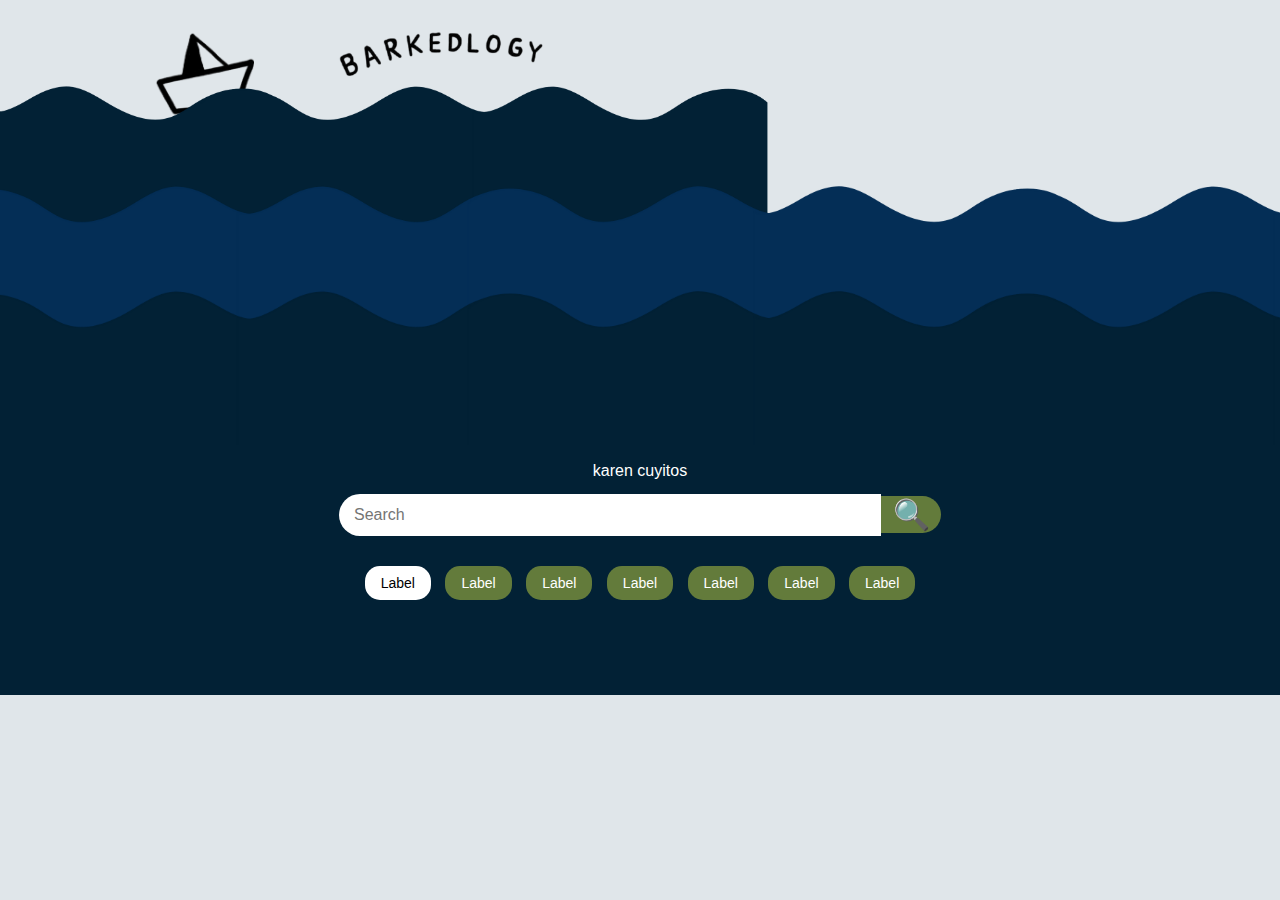
<file: index.html>
<!DOCTYPE html>
<html lang="es">
<head>
    <meta charset="UTF-8" />
    <meta name="viewport" content="width=device-width, initial-scale=1.0" />
    <title>Barkedlogy</title>
    <link rel="stylesheet" href="styles.css" />
</head>
<body>

    <!-- Encabezado con olas y logo -->
    <header class="hero">
        <img src="assets/titulo.png" alt="titulo-barkedlogy" class="titulo">
        <img src="assets/logo_barquito.png" alt="Barquito" class="logo-barco">

        <div class="wave wave1">
            <img src="assets/wave3.png" class="wave-img">
        </div>

        <div class="wave wave2">
            <img src="assets/wave2.png" class="wave-img">
        </div>

        <div class="wave wave3">
            <img src="assets/wave3.png" class="wave-img">
        </div>
    </header>

    <!-- TODO LO DE ABAJO VA DENTRO DEL FONDO AZUL -->
    <div class="fondo-azul">

        <!-- Sección de descripción -->
        <section class="descripcion">
            <h2>Descripción</h2>
            <p>
                karen cuyitos
            </p>
        </section>

        <!-- Barra de búsqueda -->
        <section class="buscador">
            <div class="search-box">
                <input type="text" placeholder="Search">
                <button><span>&#128269;</span></button>
            </div>

            <!-- Etiquetas -->
            <div class="tags">
                <span class="tag active">Label</span>
                <span class="tag">Label</span>
                <span class="tag">Label</span>
                <span class="tag">Label</span>
                <span class="tag">Label</span>
                <span class="tag">Label</span>
                <span class="tag">Label</span>
            </div>
        </section>

    </div> <!-- CIERRE DEL FONDO AZUL -->

</body>
</html>
</file>
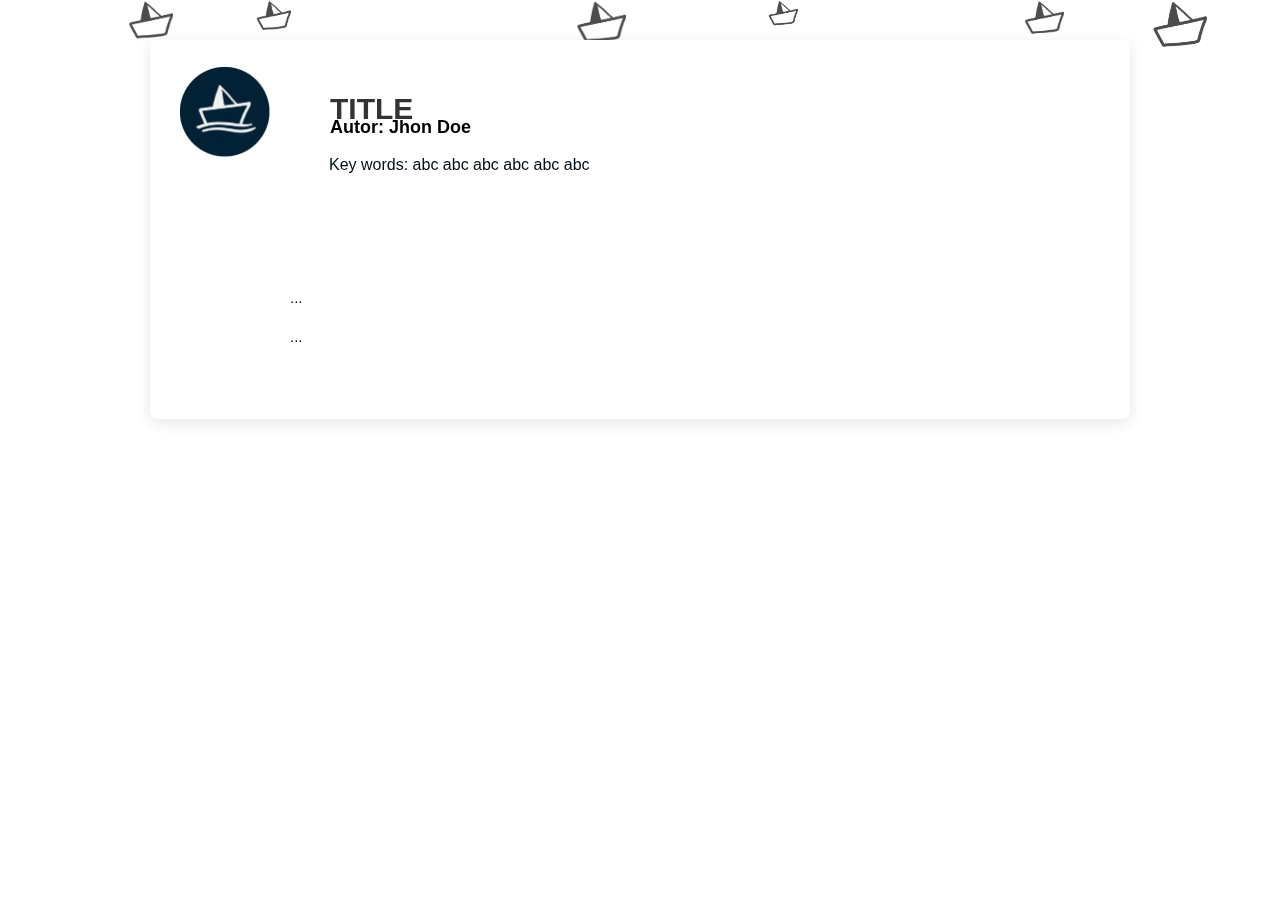
<file: article.html>
<!DOCTYPE html>
<html lang="es">
<head>
    <meta charset="UTF-8">
    <meta name="viewport" content="width=device-width, initial-scale=1.0">
    <link rel="icon" type="image/png" href="assets/logo_barquito.png">
    <link rel="shortcut icon" type="image/x-icon" href="favicon.ico"> 
    <title>Articulo</title>
    <link rel="stylesheet" href="styles.css">
</head>

<body>

    <div class="hojas-fondo">
        <img src="assets/logo_barquito.png" alt="Barquito_olas" class="hoja">
        <img src="assets/logo_barquito.png" alt="Barquito_olas" class="hoja">
        <img src="assets/logo_barquito.png" alt="Barquito_olas" class="hoja">
        <img src="assets/logo_barquito.png" alt="Barquito_olas" class="hoja">
        <img src="assets/logo_barquito.png" alt="Barquito_olas" class="hoja">
        <img src="assets/logo_barquito.png" alt="Barquito_olas" class="hoja">
        </div>

<div id="page-content">

    <div class="article-container">

        <header class="article-header">

            <!-- BOTÓN DEL LOGO -->
            <button class="sidebar-toggle-btn">
                <img src="assets/logo_olas.png" alt="Barquito_olas" class="image_logo">
            </button>

            <!-- Metadata -->
            <div class="metadata">
                <h1 class="title">TITLE</h1>
                <p class="author">Autor: <strong>Jhon Doe</strong></p>
                <p class="keywords">Key words: abc abc abc abc abc abc</p>
            </div>

        </header>

        <section class="article-content">
            <p> ... </p>
            <p> ... </p>
        </section>

    </div>

</div>

<!-- SIDEBAR -->
<aside class="sidebar1">
    <h2>Sidebar</h2>
    <p>Aquí van opciones o menú.</p>
</aside>

<script src="script.js"></script>

</body>

</html>
</file>
<file: styles.css>
/* GENERAL */
body {
    font-family: Arial, sans-serif;
    margin: 0;
    color: white;
    background-color: #e0e6ea;
}

/* HERO */
.hero {
    position: relative;
    height: 300px;
    background: transparent;
    overflow: visible;    
}

/* El contenedor azul: */
.fondo-azul {
    background-color: #022135;
    padding-top: 0;
    padding-bottom: 90px;
    min-height: 100px;
    position: relative;
    z-index: 1;
}

.logo-barco {
    position: absolute;
    top: 30px;
    left: 12vw; 
    width: 100px; 
    max-width: 15vw;
    z-index: 20;
    transition: left 0.3s ease, width 0.3s ease; 
}

.titulo {
    position: relative;
    top: 10px; 
    left: 24vw; 
    width: auto;
    max-width: 20vw;
    z-index: 20;
    transition: left 0.3s ease, width 0.3s ease;
}
/* OLAS */
.wave {
    position: absolute;
    width: 100%;
    height: 250px;
    bottom: 0;
    overflow: hidden;
    z-index: 999;
}

.wave-img {
    position: absolute;
    bottom: 0;
    left: 0;
    width: 120%; 
    height: auto; 
    min-width: 1200px; 
    min-height: 150px;
    left: 0%;
    transform: translateX(-50%); 
}



.wave1 { 
    bottom: 65px; 
    z-index: 1002; 
}


.wave2 { 

    bottom: -40px; 

    z-index: 1003; 
}


.wave3 { 

    bottom: -145px; 

    z-index: 1004; 
}



@keyframes waveAnimation {
    0% { transform: translateX(0) scale(1.07); }
    100% { transform: translateX(-15%) scale(1.07); }
}

.wave1 .wave-img {
    animation: waveAnimation 30s linear infinite alternate;
}


.wave2 .wave-img,
.wave3 .wave-img {
    animation: none;
    
    transform: scale(1.07); 
}


/* -----------------------
   DESCRIPCIÓN
----------------------- */

.descripcion {
    position: relative;
    z-index: 1007;
    width: 80%; 
    max-width: 800px;
    margin: 0 auto;
    margin-top: 100px;  
    color: white;    
    text-align: center;
}

.descripcion p {
    line-height: 1.6;   
    font-size: 16px;   
    margin-bottom: 0;
}

/* -----------------------
   BUSCADOR
----------------------- */

.buscador {
    margin-top: 10px;
    text-align: center;
}

.search-box {
    display: flex;
    justify-content: center;
    width: 50%;
    margin: auto;
}

.search-box input {
    width: 80%;
    padding: 12px 15px;
    border-radius: 25px 0 0 25px;
    border: none;
    font-size: 16px;
}

.search-box button {
    width: 60px;
    background: #637b3b;
    border: none;
    border-radius: 0 25px 25px 0;
    font-size: 30px;
    cursor: url("assets/cursor_barquito.png"), pointer;
}

.search-box button span {
    color: #030f18;
    font-weight: bold;
}

/* -----------------------
   TAGS
----------------------- */

.tags {
    margin-top: 25px;
}

.tag {
    display: inline-block;
    background: #637b3b;
    padding: 6px 16px;
    border-radius: 15px;
    margin: 5px;
    font-size: 14px;
    cursor: pointer;
}

.tag.active {
    background: #ffffff;
    color: #000;
}

/* ---------------------------- */
/* HEADER NAVBAR          */
/* ---------------------------- */
.header {
    background-color: #022135;
    color: white;
    padding: 20px 40px;
    display: flex;
    align-items: center;
    font-size: 26px;
    font-weight: bold;
}

.titulo_largo{
    position: relative;
    top: 1px;
    left: 50px;
    width: 250px;
}

.header a {
    cursor: pointer;
    display: inline-block; 
}

.titulo_largo:hover {
    opacity: 0.9;
    transform: scale(1.02);
    transition: all 0.2s ease;
}


/* ---------------------------- */
/* PAGE LAYOUT GRID       */
/* ---------------------------- */
.content-container {
    display: grid;
    grid-template-columns: 280px auto;
    gap: 10px;
    padding: 60px;
    background: #f1f4f7;
    position: relative; 
}

/* ---------------------------- */
/* SIDEBAR             */
/* ---------------------------- */
.sidebar-tags-cloud {
    display: flex;
    flex-wrap: wrap;
    gap: 8px; 
    padding: 10px 0;
}

/* Estilo de cada botón de palabra clave */
.keyword-tag {
    background-color: #e2e8f0;
    color: #334155;
    border: none;
    padding: 6px 12px;
    border-radius: 20px; 
    font-size: 13px;
    cursor: pointer;
    transition: all 0.2s ease;
    text-align: center;
}

.keyword-tag:hover {
    background-color: #0ea5e9; 
    color: white;
    transform: translateY(-2px); 
}

.filter-header h3 {
    margin-bottom: 5px;
    color: #334155;
}


.search-btn1 span {
    pointer-events: none;
}

/* ---------------------------- */
/* MAIN CONTENT          */
/* ---------------------------- */
.main-content {
    padding:  10px;
}

.articles-title {
    font-size: 32px;
    font-weight: 700;
    text-align: center;
    margin-bottom: 35px;
    margin-top: -10px;
    letter-spacing: 5px;
    color: hsl(160, 64%, 14%);
}

.articles-grid {
    display: grid;
    grid-template-columns: repeat(auto-fit, minmax(280px, 1fr));
    gap: 25px;
}

.article-card {
    background-color: #042c46;
    border-radius: 30px;
    overflow: hidden;
    transition: transform 0.3s;
    min-height: 300px;
    border-radius: 30px;

    display: flex;
    flex-direction: column;
    height: 100%;
}

.article-card:hover {
    transform: translateY(-5px);
    box-shadow: 0 8px 20px rgba(253, 251, 251, 0.15);
}

.card-image {
    width: 100%;
    height: 200px;
    object-fit: cover;
    display: block;

    margin-top: 15px;
    border-bottom: 1px solid #042c46;

    border-top-left-radius: 30px;
    border-top-right-radius: 30px;
}





.card-info {
    padding: 15px 20px;
    background-color: #042c46;
    color: white;
    min-height: 120px;

    flex-grow: 1;
    display: flex;
    flex-direction: column;
    justify-content: space-between;
}

.article-name {
    font-size: 18px;
    font-weight: bold;
    margin-bottom: 5px;
    color: rgb(247, 246, 246);

    display: -webkit-box;
    -webkit-line-clamp: 4;
    -webkit-box-orient: vertical;
    overflow: hidden;
    text-overflow: ellipsis;

}

.article-card:hover .keywords {

    color: #637b3b !important; 
    transition: color 0.3s ease; 
}





.article-card.blank {
    background-color: #042c46;
    box-shadow: none;
    border: 2px solid #042c46;
}

.article-card.blank .card-image-placeholder {
    background-color: rgb(248, 246, 246);
    border-bottom: 2px solid #042c46;
}

.article-card.blank .card-info {
    display: none;
}

/* ---------------------------- */
/* SEARCH BAR FLOTANTE SOBRE SIDEBAR */
/* ---------------------------- */
.search-float-container {
    position: absolute;
    top: 10px; 
    left: 60px;
    width: 280px; 
    z-index: 10;
    display: flex;
    justify-content: center;
}

.search-float-container input {
    width: 90%;
    padding: 10px 15px;
    border-radius: 25px;
    border: none;
    outline: none;
    background-color: #fff;
    box-shadow: 0 6px 15px rgba(0,0,0,0.25); 
    transition: box-shadow 0.3s ease;
}

.search-float-container input:focus {
    box-shadow: 0 8px 20px rgba(0,0,0,0.35);
}

.load-more-btn {
    background-color: #1e293b;
    color: white;
    border: none;
    padding: 10px 20px;
    font-size: 16px;
    border-radius: 5px;
    cursor: pointer;
    transition: background 0.3s;
}
.load-more-btn:hover {
    background-color: #637b3b; 
}

/* ---------------------------- */
/* MEDIA QUERIES         */
/* ---------------------------- */
@media (max-width: 992px) {
    .content-container {
        grid-template-columns: 1fr;
        padding: 20px;
        gap: 20px;
    }
    .sidebar {
        height: auto;
    }
    .header {
        padding: 15px 20px;
        font-size: 22px;
    }
    .search-float-container {
        position: relative;
        width: 100%;
        top: 0;
        margin-bottom: 20px;
    }
    .search-float-container input {
        width: 100%;
    }
}


/* ------------------------------------- */
/* DEFINICIÓN DE VARIABLES (AÑADIDO) */
/* ------------------------------------- */
:root {
    --color-dark-blue: #022135;
    --color-icon-circle: #022135;
    --color-title-dark: #333333;
    --color-text-light: #666666;
    --color-background: #FFFFFF;
    --color-page-background: #F4F6F9;
}

/* Reset Básico */
body {
    font-family: Arial, sans-serif;
    line-height: 1.6;
    margin: 0;
    padding: 0;
}

/* --- Contenedor Principal del Artículo --- */
.article-container {
    max-width: 900px;
    background-color: var(--color-background);
    margin: 40px auto;
    padding: 60px 40px;
    box-shadow: 0 4px 15px rgba(0, 0, 0, 0.1);
    border-radius: 8px;
}

/* --- Encabezado del Artículo --- */
.article-header {
    display: flex;
    align-items: center; 
    margin-bottom: 40px;
}

.image_logo {
    position: relative;
    top: -60px;
    left: -10px;
    width: 90px;       
    height: 90px;
}


/* --- Metadatos (Título, Autor, Palabras Clave) --- */
.metadata {
    display: flex;
    flex-direction: column;
    margin-bottom: 70px;
    margin-left: 50px;
}

.title {
    font-size: 30px;
    font-weight: 790;
    color: var(--color-title-dark);
    margin: 0;
    padding: 0;
    margin-top: -15px;
    margin-right: 10px; 
}

.author {
    font-size: 18px;
    color: black;
    margin: -20px 0;
    font-weight: 790;
}

.source-link{
    font-size: 18px;
    color: black;
    margin: 20px 0;
    font-weight: 790;
}

.author strong {
    font-weight: 790;
}

.keywords {
    font-size: 16px;
    color: #020d14;
    margin: -1px ;
    margin-top: 15px;
    padding-top: 15px;
    font-weight: 300;
}

/* --- Contenido del Artículo --- */
.article-content {
    padding-top: 0 px;
}

.article-content p {
    font-size: 15px;
    color: #000000;
    text-align: justify;
    margin-bottom: 10px;
    margin-left: 100px;
    margin-right: 100px;
    max-width: 800px; 
}

/* --- Media Queries (Para móviles) --- */
@media (max-width: 768px) {
    .article-container {
        margin: 0;
        padding: 30px 20px;
        box-shadow: none;
    }
    
    .article-header {
        flex-direction: column;
        text-align: center;
    }
    
    .logo-barco_olas {
        margin: 0 0 20px 0;
    }
    
    .title {
        font-size: 40px;
        margin-top: 0;
    }
    
    .keywords {
        margin-top: 10px;
    }
}


/* Sidebar oculto a la izquierda */
.sidebar1 {
    position: fixed;
    top: 0;
    left: 0;
    width: 270px;
    height: 100vh;
    background: #1e293b;
    color: white;
    padding: 50px;
    transform: translateX(-100%);
    transition: transform 0.35s ease-in-out;
    z-index: 999;
}

.logo-largo {

    max-width: 100%;
    height: auto
}

/* ====== BUSCADOR ====== */

.sidebar-search {
    display: flex;
    align-items: center;
}

.sidebar-search input {
    width: 100%;
    padding: 9px;
    border-radius: 6px;
    border: none;
    font-size: 16px;
    margin-top: 10px;
    outline: none;
}

.sidebar-search button {
    width: 70px;
    background: #637b3b;
    border: none;
    border-radius: 0 25px 25px 0;
    font-size: 26px;
    margin-top: 1px;
    cursor: url("assets/cursor_barquito.png"), pointer;
}

/* ====== TAGS / CATEGORÍAS ====== */
.sidebar-tags {
    margin-top: 20px;
}

.sidebar-tags h3 {
    margin-bottom: 10px;
}

.tag-btn {
    display: inline-block;
    padding: 7px 12px;
    margin: 5px 5px 0 0;
    background: #334155;
    color: white;
    border: none;
    border-radius: 8px;
    cursor: pointer;
    font-size: 14px;
    transition: 0.2s;
}

.tag-btn:hover {
    background: #475569;
}

.tag-btn.active {
    background: #0ea5e9;
}

.sidebar1 a {
    cursor: pointer;
    display: block;       
    text-align: center;   
    width: 100%;     
    margin-bottom: 20px; 
}

.logo-largo:hover {
    opacity: 0.9;
    transform: scale(1.02);
    transition: all 0.2s ease;
}

/* Sidebar visible */
.sidebar-open .sidebar1 {
    transform: translateX(0);
}

/* Contenido que se mueve */
#page-content {
    transition: transform 0.35s ease-in-out;
}

/* Cuando el sidebar está abierto, todo se corre */
.sidebar-open #page-content {
    transform: translateX(70px);
}

.sidebar-toggle-btn {
    background: none;
    border: none;
    cursor: pointer;
    padding: 0;
}


/* ======================================== */
/* ⛵ ANIMACIÓN DE FONDO DE BARQUITOS FLOTANTES */
/* ======================================== */

/* Contenedor del fondo (sin cambios significativos) */
.hojas-fondo {
    position: fixed; 
    top: 0;
    left: 0;
    width: 100%;
    height: 100%;
    background-color: #ffffff;
    overflow: hidden; 
    z-index: -2; 
}

/* Estilo de cada barquito (ahora son imágenes) */
.hoja { 
    position: absolute;
    display: block;
    width: 40px; 
    height: auto; 
    opacity: 0.7; 
    
    animation: caer linear infinite;
}

/* Posiciones y velocidad aleatoria para cada barquito */
/* Estas propiedades de animación se sobreescribirán para cada hoja individual */
.hoja:nth-child(1) {
    left: 20%;
    animation-duration: 10s;
    animation-delay: 0s;    
    width: 35px; 
}

.hoja:nth-child(2) {
    left: 45%;
    animation-duration: 15s;
    animation-delay: 5s;
    width: 50px; 
}

.hoja:nth-child(3) {
    left: 80%;
    animation-duration: 12s;
    animation-delay: 2s;
    width: 40px; 
}

.hoja:nth-child(4) {
    left: 10%;
    animation-duration: 18s;
    animation-delay: 8s;
    width: 45px;
}

.hoja:nth-child(5) {
    left: 60%;
    animation-duration: 14s;
    animation-delay: 4s;
    width: 30px;
}

.hoja:nth-child(6) {
    left: 90%;
    animation-duration: 20s;
    animation-delay: 1s;
    width: 55px;
}

/* ⛵ Define la animación de caída */
@keyframes caer {
    0% {
        top: -10%; 
        transform: translateX(0) rotate(0deg);
    }
    100% {
        top: 110%; 
        transform: translateX(50px) rotate(360deg); 
    }
}

/* Sugerencias de Autocompletado */
.autocomplete-wrapper {
    position: relative;
    width: 100%; /* Esto asegura que no se rompa tu diseño */
}

.suggestions-box {
    position: absolute;
    top: 100%;
    left: 0;
    right: 0;
    background: white;
    border: 1px solid #ccc;
    border-top: none;
    border-radius: 0 0 8px 8px;
    z-index: 1000;
    box-shadow: 0 4px 6px rgba(0,0,0,0.1);
    display: none;
}

.suggestion-item {
    padding: 10px;
    cursor: pointer;
    border-bottom: 1px solid #eee;
    color: #333;
    font-size: 14px;
    text-align: left;
}

.suggestion-item:hover {
    background-color: #f1f5f9;
    color: #0ea5e9;
}

/* =========================================
   ARREGLO VISUAL DEL AUTOCOMPLETADO (FIX)
   ========================================= */


.search-box, 
.sidebar-search {
    display: flex !important;
    align-items: center;
    gap: 0 !important; 
}


.autocomplete-wrapper {
    flex-grow: 1; 
    display: flex;     
    position: relative;
    margin: 0 !important;
}


.autocomplete-wrapper input {
    width: 100% !important;
    margin: 0 !important; 
    border-top-right-radius: 0 !important;    
    border-bottom-right-radius: 0 !important; 
}
</file>
